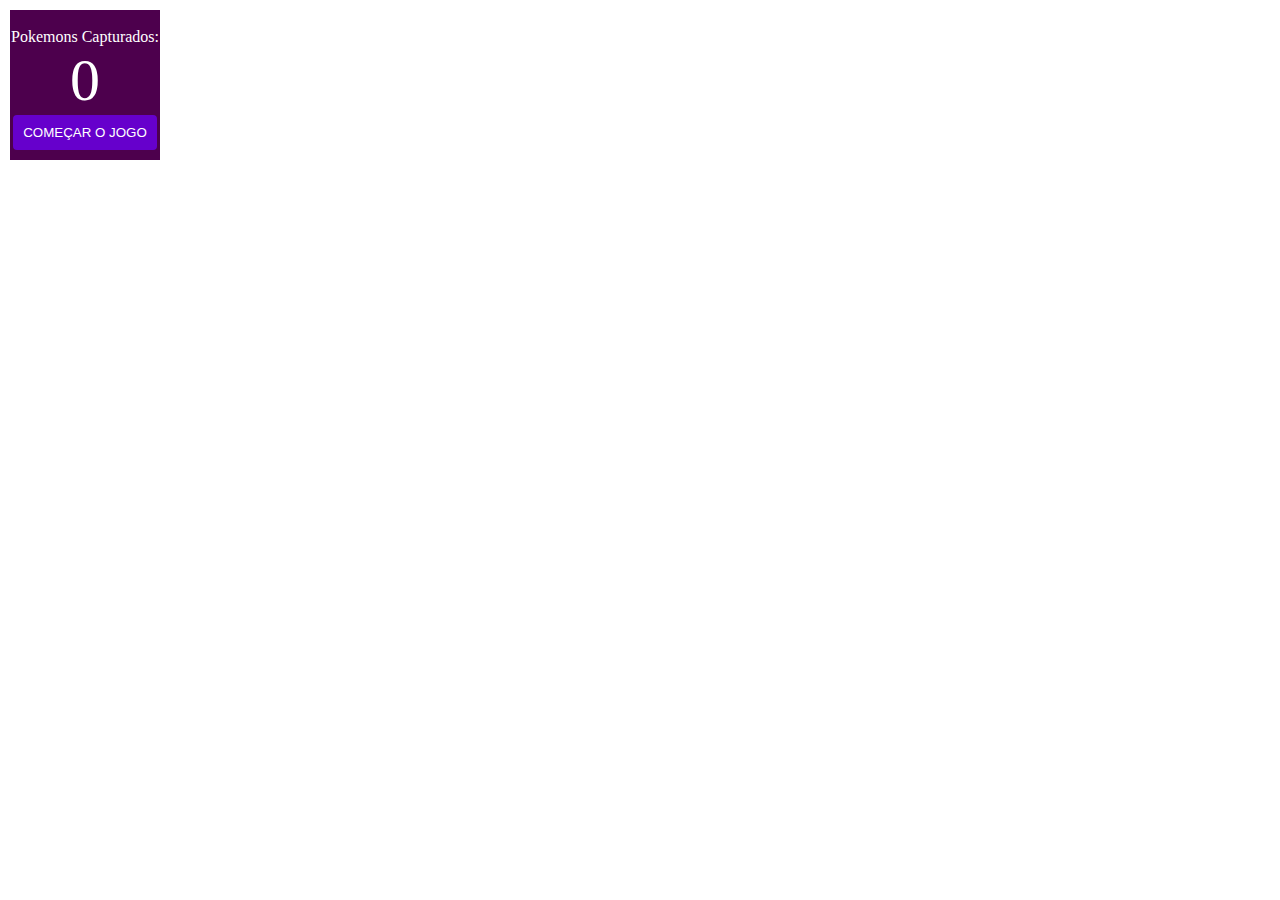
<file: Capture os Pokemons/index.html>
<!DOCTYPE html>
<html>
	<head>
		<title>Capture os Pokemons</title>
		<meta charset="utf-8">
		<style type="text/css">
			.placar{
				margin: 10px;
				width: 150px;
				height: 150px;
				position: fixed;
				left: 0;
				top: 0;
				background-color:#4d004d;
				text-align: center;
				color:white;
			}

			#placar{
				font-size: 60px;
				color: white;
			}

			

			.bola{
				width: 150px;
				height: 150px;
				border-radius: 75px;
				background-color: #000;
				position: absolute;
				cursor: url(img/pokebola.png), default;
			}

			button{
				padding: 10px;
				background-color: #6600cc;
				color: white;
				text-transform: uppercase; 
				border: none;
				border-radius: 4px;
				cursor: pointer;
			}
		</style>

		<script type="text/javascript" src="jquery-3.4.0.min.js"></script>
		<script type="text/javascript" src="script.js"></script>
	</head>

	<body>
		
		<div class="placar">
		<br>	Pokemons Capturados: <br>
			<span id="placar">0</span><br>
			<button id="comecar"> Começar o jogo </button>
		</div>
		
	</body>
</html>
</file>
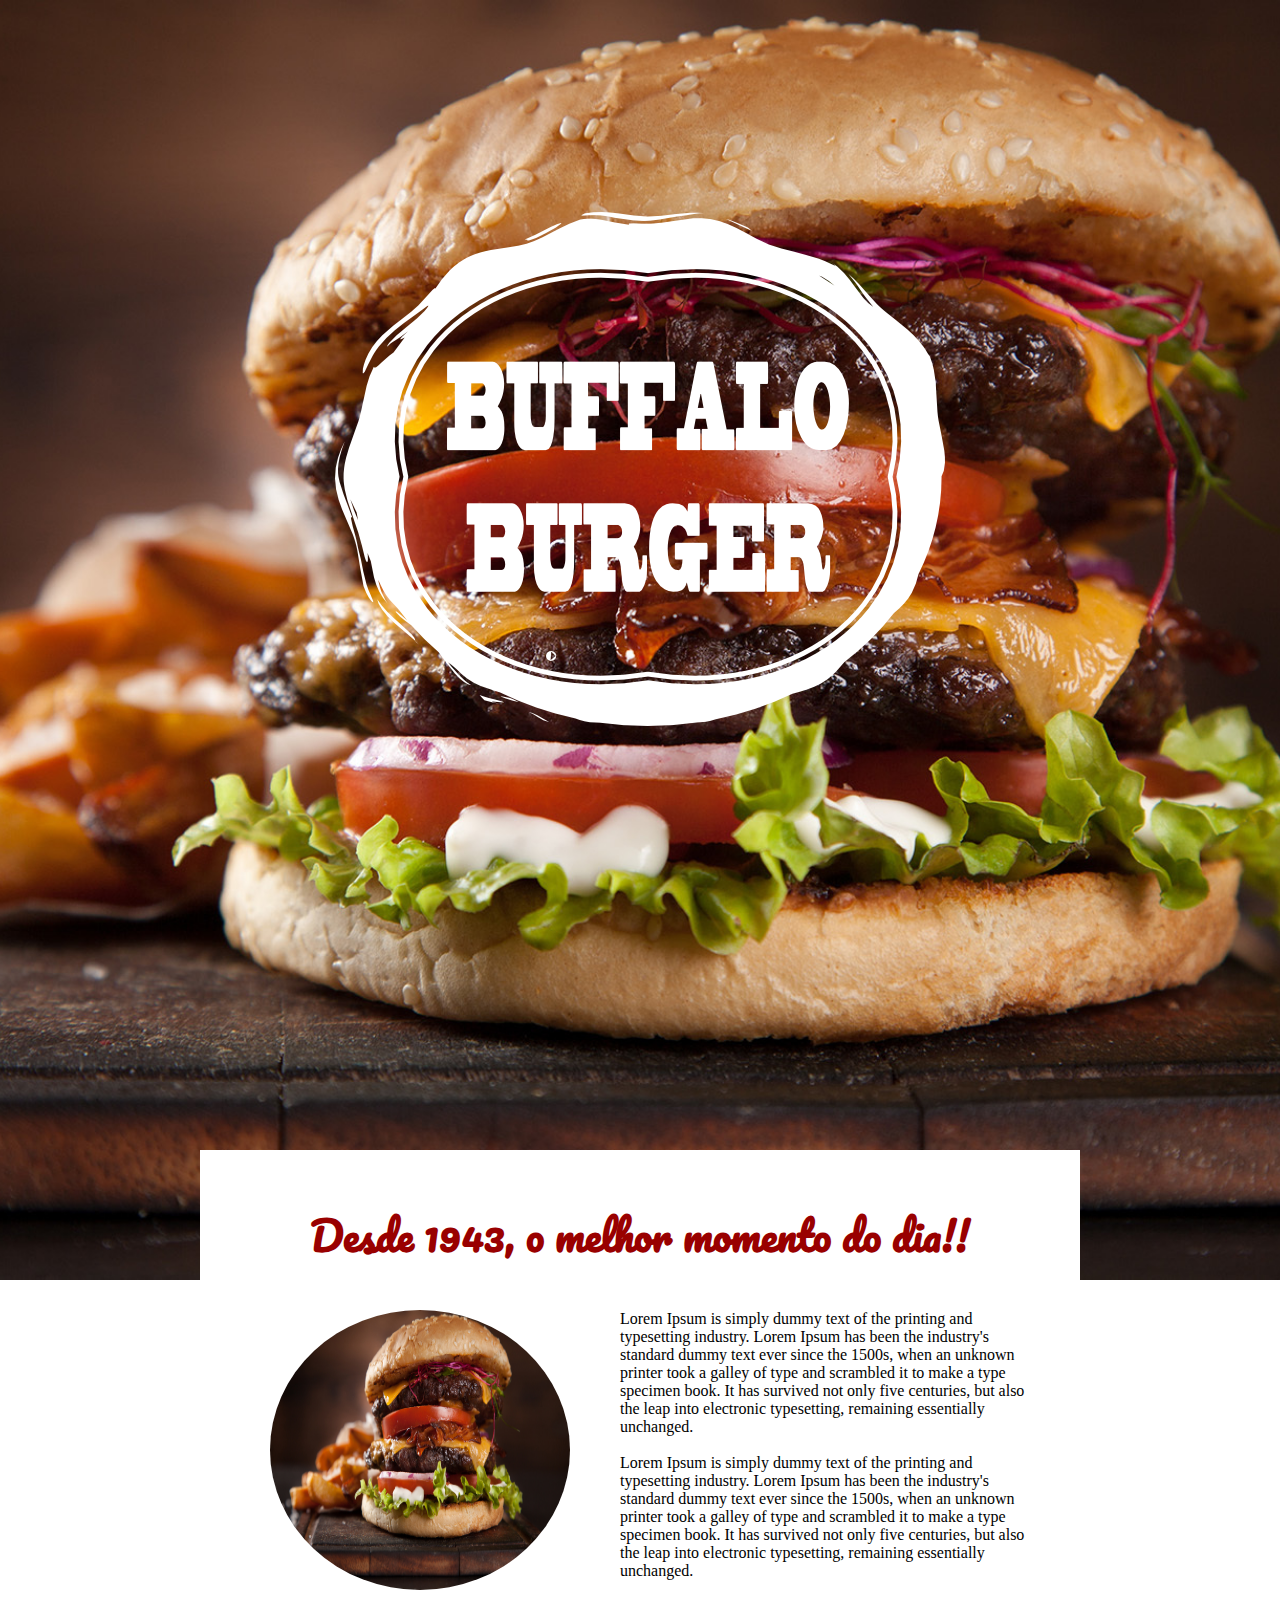
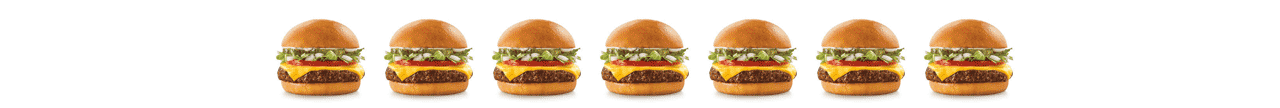
<file: hamburgueria/index.html>
<!DOCTYPE html>
<html lang="pt-br">
    <head>
        <meta charset="utf-8">
        <title>Hamburgueria</title> 
        <meta name="viewport" content="width=device-width,minimum-scale=1,initial-scale=1"/>
        <link rel="stylesheet" type="text/css" href="css/style.css">
        <link href="https://fonts.googleapis.com/css?family=Pacifico&display=swap" rel="stylesheet">
    </head>

    <body>
        <main>
            <section class="main-hamburgueria">
                <div class="logo">
                    <img src="images/logo.png">
                </div>

                <div class="momento">
                    <h1>Desde 1943, o melhor momento do dia!!</h1>
                </div>
            </section>

            <section class="content">
                <div class="section-body">
                    <div class="section-content">
                        <div class="section-content-left">
                            <img src="images/image.jpg">
                        </div>

                        <div class="section-content-right">
                            <p>Lorem Ipsum is simply dummy text of the printing and typesetting industry.
                                Lorem Ipsum has been the industry's standard dummy text ever since the 1500s,
                                when an unknown printer took a galley of type and scrambled it to make a type 
                                specimen book. It has survived not only five centuries, but also the leap into
                                electronic typesetting, remaining essentially unchanged.</p>

                            <br/>

                            <p>Lorem Ipsum is simply dummy text of the printing and typesetting industry.
                                Lorem Ipsum has been the industry's standard dummy text ever since the 1500s,
                                when an unknown printer took a galley of type and scrambled it to make a type 
                                specimen book. It has survived not only five centuries, but also the leap into
                                electronic typesetting, remaining essentially unchanged.</p>
                        </div>
                    </div>
                </div>
            </section>

            <section class="gif">
                <div class="gif-content">
                    <img src="images/banner.gif">
                </div>
            </section>
        </main>
    </body>
</html>
</file>
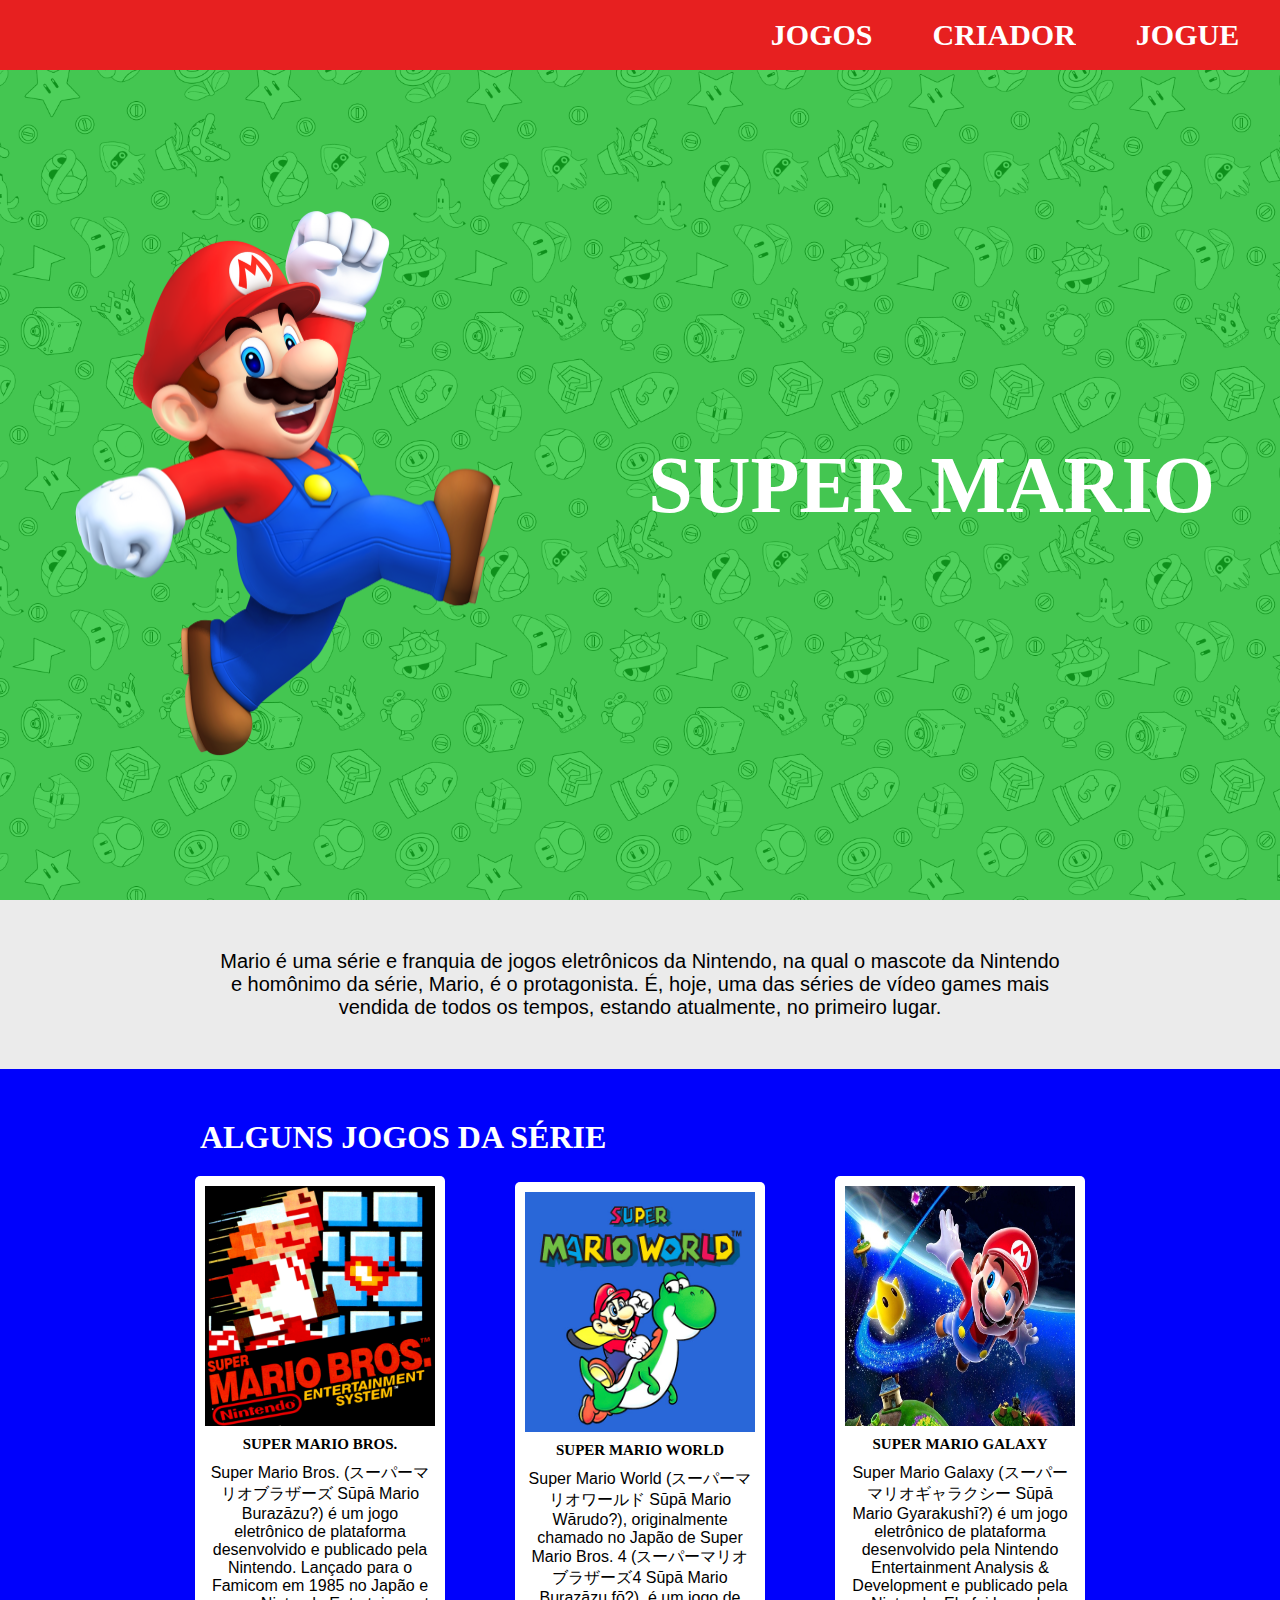
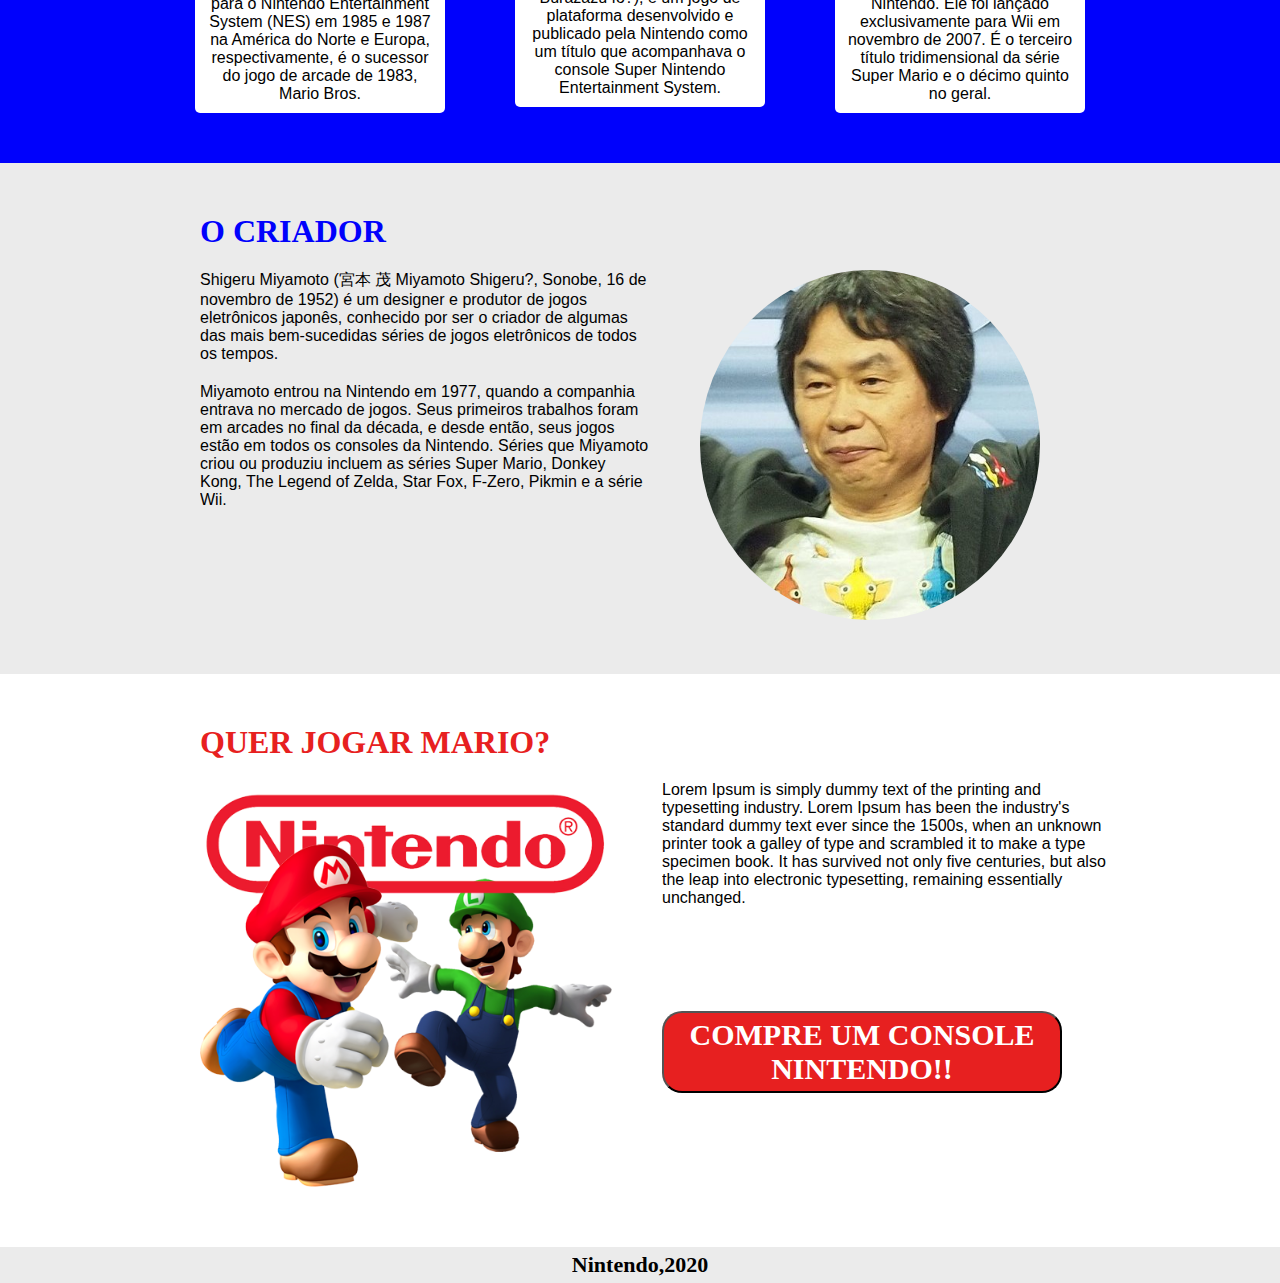
<file: site_mario/index.html>
<!DOCTYPE html>
<html lang="pt-br">
<head>
    <meta charset="UTF-8">
    <meta name="viewport" content="width=device-width, initial-scale=1.0">
    <title>Mário</title>
    <link rel="stylesheet" href="style.css">
</head>
<body>
    <header>
        <div class="menu">
            <nav>
                <ul>
                    <a href="#Jogos"><li>JOGOS</li></a>
                    <a href="#Criador"><li>CRIADOR</li></a>
                    <a href="#Jogue"><li>JOGUE</li></a>
                </ul>
            </nav>
        </div>
    </header>

    <main>
        <section class="banner">
            <div class="section-body">
                <div class="ApresentacaoImg">
                    <img src="imagens/mario.png">
                </div>

                <div class="ApresentacaoTxt">
                    <h1>SUPER MARIO</h1>
                </div>
            </div>
        </section>

        <section class="Descricao">
            <div class="section-body">
                <p>
                    Mario é uma série e franquia de jogos eletrônicos da Nintendo, na qual o mascote da Nintendo e homônimo da série,
                    Mario, é o protagonista. É, hoje, uma das séries de vídeo games mais vendida de todos os tempos, estando atualmente,
                    no primeiro lugar.
                </p>
            </div>
        </section>

        <section class="Jogos" id="Jogos">
            <div class="section-body-jogos">
                <div class="section-title">
                    <h1>ALGUNS JOGOS DA SÉRIE</h1>
                </div>

                <div class="section-content">
                    <div class="cards">
                        <div class="card">
                            <img src="imagens/super_mario_bros.jpg">
    
                            <h1>SUPER MARIO BROS.</h1>
    
                            <p>
                                Super Mario Bros. (スーパーマリオブラザーズ Sūpā Mario Burazāzu?) é um jogo eletrônico de plataforma desenvolvido e
                                publicado pela Nintendo. Lançado para o Famicom em 1985 no Japão e para o Nintendo Entertainment System (NES) 
                                em 1985 e 1987 na América do Norte e Europa, respectivamente, é o sucessor do jogo de arcade de 1983, Mario Bros.
                            </p>
                        </div>
    
                        <div class="card">
                            <img src="imagens/super_mario_world.jpg">
    
                            <h1>SUPER MARIO WORLD</h1>
    
                            <p>
                                Super Mario World (スーパーマリオワールド Sūpā Mario Wārudo?), originalmente chamado no Japão de Super Mario Bros. 4
                                (スーパーマリオブラザーズ4 Sūpā Mario Burazāzu fō?), é um jogo de plataforma desenvolvido e publicado pela Nintendo
                                como um título que acompanhava o console Super Nintendo Entertainment System. 
                            </p>
                        </div>
    
                        <div class="card">
                            <img src="imagens/super_mario_galaxy.jpg">
    
                            <h1>SUPER MARIO GALAXY</h1>
    
                            <p>
                                Super Mario Galaxy (スーパーマリオギャラクシー Sūpā Mario Gyarakushī?) é um jogo eletrônico de plataforma desenvolvido
                                pela Nintendo Entertainment Analysis & Development e publicado pela Nintendo. Ele foi lançado exclusivamente para
                                Wii em novembro de 2007. É o terceiro título tridimensional da série Super Mario e o décimo quinto no geral. 
                            </p>
                        </div>
                    </div>
                </div>
            </div>
        </section>

        <section class="Criador" id="Criador">
            <div class="section-body-criador">
                <div class="section-title">
                    <h1>O CRIADOR</h1>
                </div>

                <div class="section-content-criador">
                    <div class="ApresentacaoTxt">
                        <p>
                            Shigeru Miyamoto (宮本 茂 Miyamoto Shigeru?, Sonobe, 16 de novembro de 1952) é um designer e produtor de jogos 
                            eletrônicos japonês, conhecido por ser o criador de algumas das mais bem-sucedidas séries de jogos eletrônicos
                            de todos os tempos.
                        </p>

                        <p>
                            Miyamoto entrou na Nintendo em 1977, quando a companhia entrava no mercado de jogos. Seus primeiros trabalhos
                            foram em arcades no final da década, e desde então, seus jogos estão em todos os consoles da Nintendo. 
                            Séries que Miyamoto criou ou produziu incluem as séries Super Mario, Donkey Kong, The Legend of Zelda,
                            Star Fox, F-Zero, Pikmin e a série Wii.
                        </p>
                    </div>

                    <div class="ApresentacaoImg">
                        <img src="imagens/shigeru_miyamoto.jpg">
                    </div>
                </div>
            </div>
        </section>

        <section class="Jogue" id="Jogue">
            <div class="section-body-jogue">
                <div class="section-title">
                    <h1>QUER JOGAR MARIO?</h1>
                </div>

                <div class="section-content-jogue">
                    <div class="ApresentacaoImg">
                        <img src="imagens/mario_e_luigi.png">
                    </div>

                    <div class="ApresentacaoTxt">
                        <p>
                            Lorem Ipsum is simply dummy text of the printing and typesetting industry. Lorem Ipsum has been the industry's
                            standard dummy text ever since the 1500s, when an unknown printer took a galley of type and scrambled it to make
                            a type specimen book. It has survived not only five centuries, but also the leap into electronic typesetting, 
                            remaining essentially unchanged.
                        </p>

                        <button>COMPRE UM CONSOLE NINTENDO!!</button>
                    </div>
                </div>
            </div>
        </section>
    </main>

    <footer>
        <div class="section-body-footer">
            <p>Nintendo,2020</p>
        </div>
    </footer>
</body>
</html>
</file>
<file: hamburgueria/css/style.css>
* {
    margin: 0;
    padding: 0;
    box-sizing: border-box;
}

body {
    overflow-x: hidden;
}

.main-hamburgueria {
    display: flex;
    flex-direction: column;
    margin: auto;
    height: 100vmax;
    background-image: url('../images/image.jpg');
    background-size: cover;
    background-position: bottom;
    overflow: hidden;
}

.logo {
    display: flex;
    margin: auto;
    justify-content: center;
    align-items: center;
}

.main-hamburgueria .descricao {
    display: flex;
    margin: auto;
    justify-content: center;
    align-items: center;
    font-size: 20px;
    color: #ffffff;
    margin-bottom: 0;
}

.main-hamburgueria .momento {
    display: flex;
    margin: auto;
    justify-content: center;
    align-items: center;
    font-size: 20px;
    width: 880px;
    background-color: #ffffff;
    color: #990000;
    margin-bottom: 0;
    padding: 10px;
    padding-top: 50px;
    font-family: 'Pacifico', cursive;
}

.content {
    display: flex;
    max-width: 880px;
    margin: auto;
    justify-content: center;
    align-items: center;
    background-color: #ffffff;
    padding: 20px;

}

.section-content {
    display: flex;
    margin-top: 10px;
}

.section-content-left {
    width: 400px;
}

.section-content-left img{
    width: 300px;
    height: 280px;
    margin-left: 50px;
    border-radius: 50%;
}

.section-content-right {
    flex: 1;
    margin-right: 30px;
}

.gif {
    display: flex;
    margin: auto;
    justify-content: center;
    align-items: center;
    max-width: 880px;
}

@media only screen and (max-width: 1024px) {
    .momento {
        font-size: 35px;
    }
}

@media only screen and (max-width: 768px) {
    .momento {
        max-width: 600px;
        margin: auto;
        text-align: center;
    }

    .section-content {
        flex-direction: column;
        max-width: 600px;
    }

    .section-content-left {
        justify-content: center;
        align-items: center;
        margin: auto;
    }

    .section-content-right {
        text-align: center;
        margin: auto;
    }

    .gif-content img {
        max-width: 600px;
        margin: auto;
    }
}


@media only screen and (max-width: 414px) {
    .logo img {
        max-width: 315px;
    }

    .momento {
        max-width: 300px;
        text-align: center;
    }

    .section-content {
        flex-direction: column;
    }

    .section-content-right {
        margin: auto;
        text-align: center;
    }

    .gif-content img{
        max-width: 310px;
        margin: auto;
    }
}

@media only screen and (max-width: 411px) {
    .logo img {
        width: 310px;
    }

    .momento {
        max-width: 300px;
        text-align: center;
    }

    .section-content {
        flex-direction: column;
    }

    .section-content-right {
        margin: auto;
        text-align: center;
    }

    .gif-content img {
        max-width: 305px;
        margin: auto;
    }
}

@media only screen and (max-width: 375px) {
    .section-content-right {
        margin: auto;
        text-align: center;
        padding: 10px;
    }
}

@media only screen and (max-width: 360px) {
    .logo img {
        width: 305px;
    }

    .logo {
        margin-bottom: 10px;
    }

    .momento {
        max-width: 300px;
        text-align: center;
    }

    .section-content {
        flex-direction: column;
        margin: auto;
    }

    .section-content-right {
        width: 305px;
        margin: auto;
        text-align: center;
    }

    .gif-content img {
        width: 300px;
        margin: auto;
    }
}
</file>
<file: site_mario/style.css>
* {
    box-sizing: border-box;
    padding: 0;
    margin: 0;
    overflow-x: hidden;
}

html {
    scroll-behavior: smooth;
}

body {
    font-family: Arial, Helvetica, sans-serif;
}

header {
    display: flex;
    width: 100%;
    height: 70px;
    background-color: #e72020;
    justify-content: flex-end;
}

.menu {
    display: flex;
    width: 550px;
    align-items: center;
    justify-content: space-around;
    font-size: 30px;
    font-weight: bold;
}

.menu ul {
    display: flex;
}

.menu a{
    list-style: none;
    text-decoration: none;
    padding-right: 30px;
    padding-left: 30px;
    color: #ffffff;
    font-family: cursive;
}

.banner {
    display: flex;
    height: calc(100vh - 70px);
    background-image: url('imagens/background.png');
    background-size: cover;
}

.banner .section-body {
    display: flex;
    width: 100vw;
    height: 100%;
    background-color: rgba(19, 192, 36, 0.75);
    justify-content: space-around;
    align-items: center;
}

.ApresentacaoImg img{
    width: 453px;
    height: 565px;
}

.ApresentacaoTxt h1 {
    font-size: 80px;
    color: #ffffff;
    font-family: cursive;
}

.Descricao {
    display: flex;
    background-color: #EBEBEB;
}

.Descricao .section-body {
    display: flex;
    max-width: 850px;
    justify-content: center;
    align-items: center;
    margin: auto;
    padding-top: 50px;
    padding-bottom: 50px;
    text-align: center;
}

.Descricao .section-body p {
    font-size: 20px;
}

.Jogos {
    background-color: #0001FC;
    padding-top: 50px;
    padding-bottom: 50px;
}

.section-body-jogos {
    display: flex;
    justify-content: center;
    flex-direction: column;
    max-width: 960px;
    margin: auto;
}

.section-body-jogos .section-title h1 {
    color: #ffffff;
    font-family: cursive;
    padding-bottom: 20px;
    padding-left: 40px;
}

.section-content .cards {
    max-width: 960px;
    display: flex;
    flex-direction: row;
    justify-content: space-around;
    align-items: center;
    margin: auto;
}

.card {
    display: flex;
    flex-direction: column;
    max-width: 250px;
    background-color: #ffffff;
    justify-content: center;
    align-items: center;
    margin: auto;
    border-radius: 5px;
}

.card h1 {
    font-size: 15px;
    font-family: cursive;
    font-weight: bolder;
    margin-top: 10px;
}

.card p {
    margin-top: 10px;
    margin-left: 10px;
    margin-right: 10px;
    margin-bottom: 10px;
    text-align: center;
}

.Jogos img {
    width: 230px;
    height: 240px;
    margin-top: 10px;
}

.Criador {
    padding-top: 50px;
    padding-bottom: 50px;
    background-color: #EBEBEB;
}

.section-body-criador {
    display: flex;
    flex-direction: column;
    max-width: 960px;
    margin: auto;
    padding-left: 40px;
}

.section-body-criador .section-content-criador {
    display: flex;
}

.section-body-criador .section-title {
    padding-bottom: 20px;
    color: #0001FC;
    font-family: cursive;
}

.section-content-criador .ApresentacaoTxt {
    max-width: 450px;
}

.section-content-criador .ApresentacaoTxt p {
    padding-bottom: 20px;
}

.section-content-criador .ApresentacaoImg {
    margin-left: 50px;
}

.section-content-criador .ApresentacaoImg img {
    border-radius: 50%;
    width: 340px;
    height: 350px;
}

.Jogue {
    padding-top: 50px;
    padding-bottom: 50px;
}

.section-body-jogue {
    display: flex;
    flex-direction: column;
    max-width: 960px;
    margin: auto;
    padding-left: 40px;
}

.section-body-jogue .section-title {
    color: #e72020;
    font-family: cursive;
    padding-bottom: 20px;
}

.section-body-jogue .section-content-jogue {
    display: flex;
}

.section-body-jogue .ApresentacaoImg img {
    width: 412px;
    height: 412px;
}

.section-content-jogue .ApresentacaoTxt {
    display: flex;
    flex-direction: column;
    justify-content: space-between;
    max-width: 450px;
    height: 312px;
    margin-left: 50px;
}

.ApresentacaoTxt button {
    max-width: 400px;
    font-size: 30px;
    border-radius: 20px;
    padding-top: 5px;
    padding-bottom: 5px;
    background-color: #e72020;
    color: #ffffff;
    font-weight: bold;
    font-family: cursive;
}

footer {
    padding-top: 5px;
    padding-bottom: 5px;
    background-color: #EBEBEB;
}

.section-body-footer {
    display: flex;
    justify-content: center;
    font-size: 22px;
    font-weight: bold;
    font-family: cursive;
}

@media only screen and (max-width: 1020px) {
    .banner .ApresentacaoTxt h1 {
        font-size: 70px;
        margin-right: 10px;
    }
}

@media only screen and (max-width: 940px) {
    .banner .ApresentacaoTxt {
        max-width: 300px;
    }
}

@media only screen and (max-width: 930px) {
    .section-content .cards{
        display: flex;
        flex-direction: column;
    }

    .cards .card {
        margin-bottom: 10px;
    }

    .section-body-criador {
        display: flex;
        justify-content: center;
    }

    .section-content-criador {
        display: flex;
        flex-direction: column;
        justify-content: center;
        align-items: center;
    }

    .section-content-jogue {
        display: flex;
        flex-direction: column;
        justify-content: center;
        align-items: center;
    }

    .section-content-jogue .ApresentacaoTxt p {
        margin-top: 10px;
    }

}
</file>
